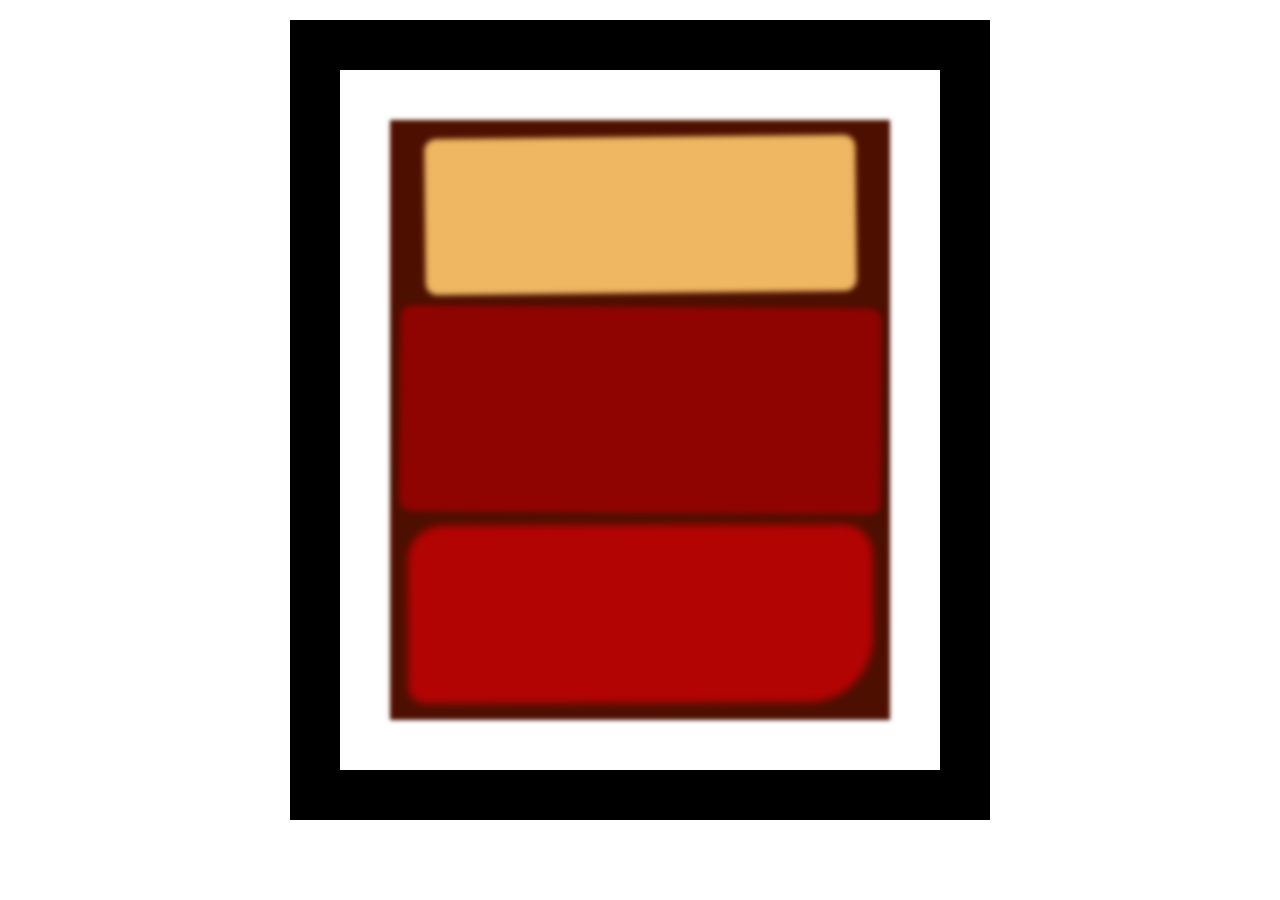
<file: ResponsiveWebDesign/CSS_BoxModel/index.html>
<!DOCTYPE html>
<html lang="en">
  <head>
    <meta charset="UTF-8">
    <title>Rothko Painting</title>
    <meta name="viewport" content="width=device-width, initial-scale=1.0">
    <link href="./styles.css" rel="stylesheet">
  </head>
  <body>
    <div class="frame">
      <div class="canvas">
        <div class="one"></div>
        <div class="two"></div>
        <div class="three"></div>
      </div>
    </div>
  </body>
</html>
</file>
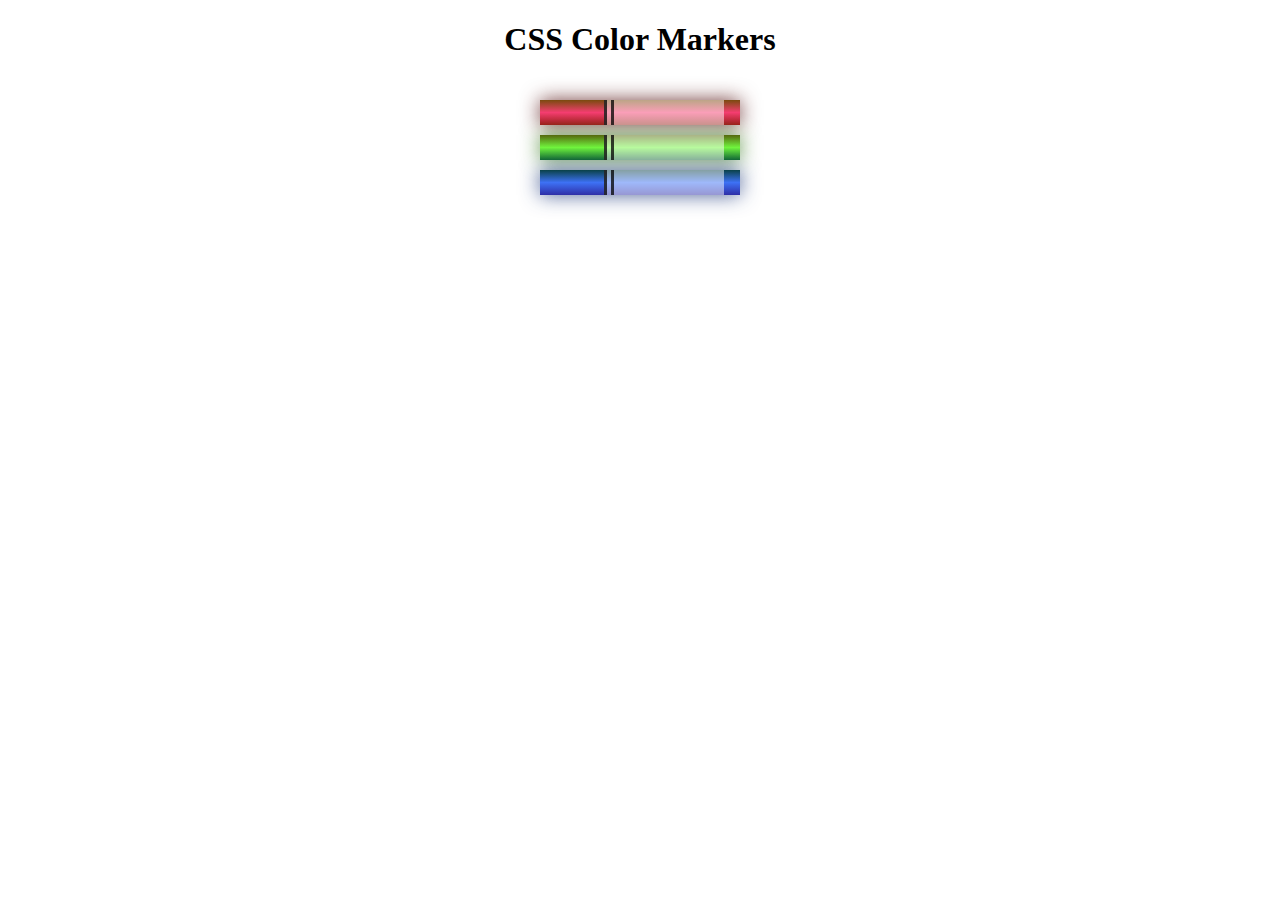
<file: ResponsiveWebDesign/CSS_ColorMarkers/index.html>
<!DOCTYPE html>
<html lang="en">
	<head>
		<meta charset="utf-8">
		<meta name="viewport" content="width=device-width, initial-scale=1.0">
		<title>Colored Markers</title>
		<link rel="stylesheet" href="styles.css">
	</head>
	<body>
		<h1>CSS Color Markers</h1>
		<div class="container">
			<div class="marker red">
				<div class="cap"></div>
				<div class="sleeve"></div>
			</div>
			<div class="marker green">
				<div class="cap"></div>
				<div class="sleeve"></div>
			</div>
			<div class="marker blue">
				<div class="cap"></div>
				<div class="sleeve"></div>
			</div>
		</div>
	</body>
</html>
</file>
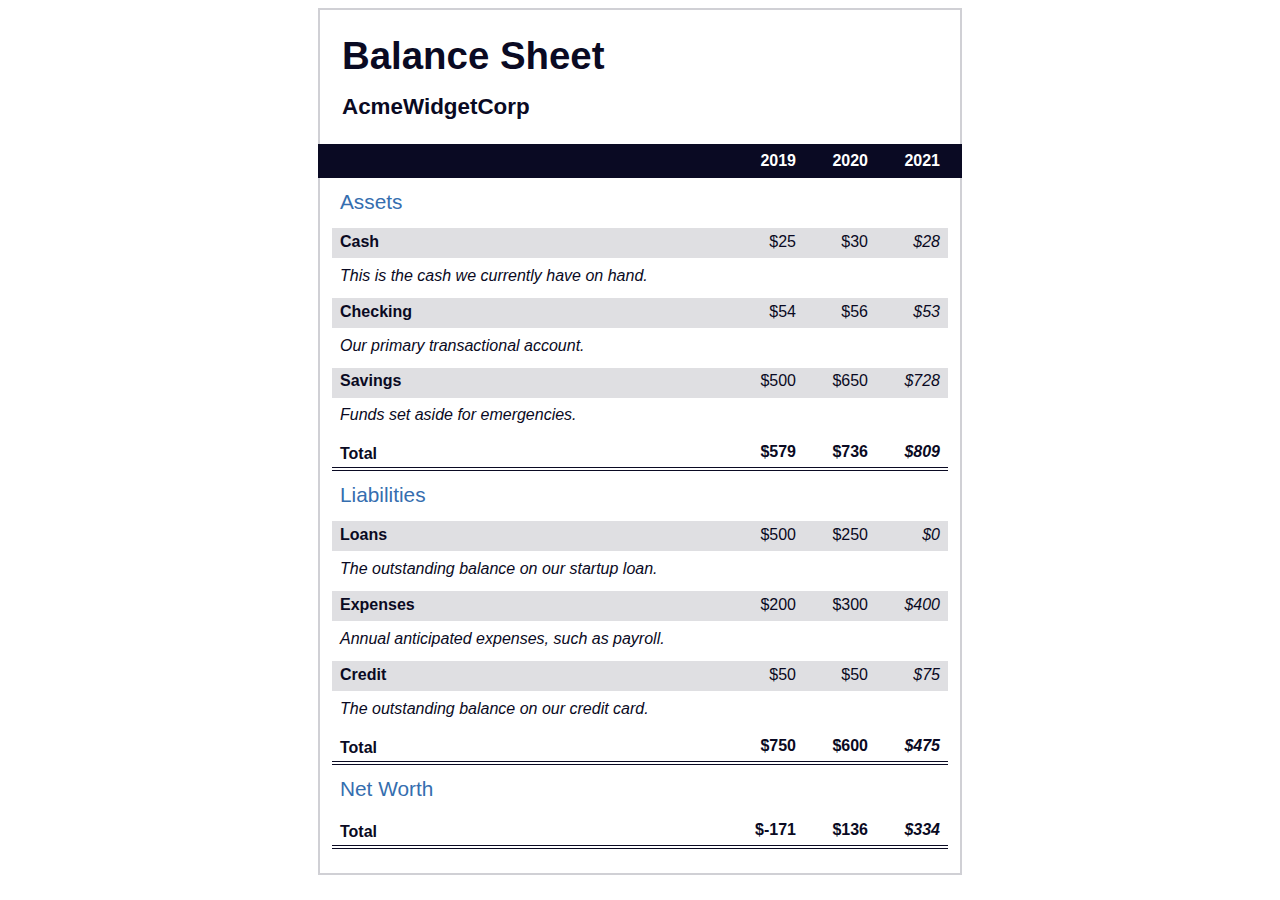
<file: ResponsiveWebDesign/CSS_PseudoSelectors/index.html>
<!DOCTYPE html>
<html lang="en">
	<head>
		<meta charset="UTF-8">
		<meta name="viewport" content="width=device-width, initial-scale=1.0">
		<title>Balance Sheet</title>
		<link rel="stylesheet" href="./styles.css">
	</head>
	<body>
		<main>
			<section>

				<!-- Screen readers announce HTML elements based on the document flow.
					We will eventually want the balance sheet to have a heading of "Balance Sheet" and a subheading of "AcmeWidgetCorp".
					However, this order does not make sense if announced by a screen reader. -->
				<h1>
					<span class="flex">
						<span>AcmeWidgetCorp</span>
						<span>Balance Sheet</span>
					</span>
				</h1>
				<div id="years" aria-hidden="true">
					<span class="year">2019</span>
					<span class="year">2020</span>
					<span class="year">2021</span>
				</div>
				<div class="table-wrap">
					<table>

						<!-- HTML tables use the caption element to describe what the table is about.
							The caption element should always be the first child of a table, but can be positioned with the caption-side CSS property. -->
						<caption>Assets</caption>

						<!-- The thead and tbody elements are used to indicate
							your table's header, and the table's primary data or content. -->
						<thead>

							<!-- The tr element is used to indicate a table row. -->
							<tr>

								<!-- The td element indicates a data cell -->
								<td></td>

								<!-- The th element indicates a header cell -->
								<th><span class="sr-only year">2019</span></th>
								<th><span class="sr-only year">2020</span></th>
								<th class="current"><span class="sr-only year">2021</span></th>
							</tr>
						</thead>
						<tbody>
							<tr class="data">
								<th>Cash <span class="description">This is the cash we currently have on hand.</span></th>
								<td>$25</td>
								<td>$30</td>
								<td class="current">$28</td>
							</tr>
							<tr class="data">
								<th>Checking <span class="description">Our primary transactional account.</span></th>
								<td>$54</td>
								<td>$56</td>
								<td class="current">$53</td>
							</tr>
							<tr class="data">
								<th>Savings <span class="description">Funds set aside for emergencies.</span></th>
								<td>$500</td>
								<td>$650</td>
								<td class="current">$728</td>
							</tr>
							<tr class="total">
								<th>Total <span class="sr-only">Assets</span></th>
								<td>$579</td>
								<td>$736</td>
								<td class="current">$809</td>
							</tr>
						</tbody>
					</table>
					<table>
						<caption>Liabilities</caption>
						<thead>
							<tr>
							<td></td>
							<th><span class="sr-only">2019</span></th>
							<th><span class="sr-only">2020</span></th>
							<th><span class="sr-only">2021</span></th>
							</tr>
						</thead>
						<tbody>
							<tr class="data">
								<th>Loans <span class="description">The outstanding balance on our startup loan.</span></th>
								<td>$500</td>
								<td>$250</td>
								<td class="current">$0</td>
							</tr>
							<tr class="data">
								<th>Expenses <span class="description">Annual anticipated expenses, such as payroll.</span></th>
								<td>$200</td>
								<td>$300</td>
								<td class="current">$400</td>
							</tr>
							<tr class="data">
								<th>Credit <span class="description">The outstanding balance on our credit card.</span></th>
								<td>$50</td>
								<td>$50</td>
								<td class="current">$75</td>
							</tr>
							<tr class="total">
								<th>Total <span class="sr-only">Liabilities</span></th>
								<td>$750</td>
								<td>$600</td>
								<td class="current">$475</td>
							</tr>
						</tbody>
					</table>
					<table>
						<caption>Net Worth</caption>
						<thead>
							<tr>
							<td></td>
							<th><span class="sr-only">2019</span></th>
							<th><span class="sr-only">2020</span></th>
							<th><span class="sr-only">2021</span></th>
							</tr>
						</thead>
						<tbody>
							<tr class="total">
								<th>Total <span class="sr-only">Net Worth</span></th>
								<td>$-171</td>
								<td>$136</td>
								<td class="current">$334</td>
							</tr>
						</tbody>
					</table>
				</div>
			</section>
		</main>
	</body>
</html>
</file>
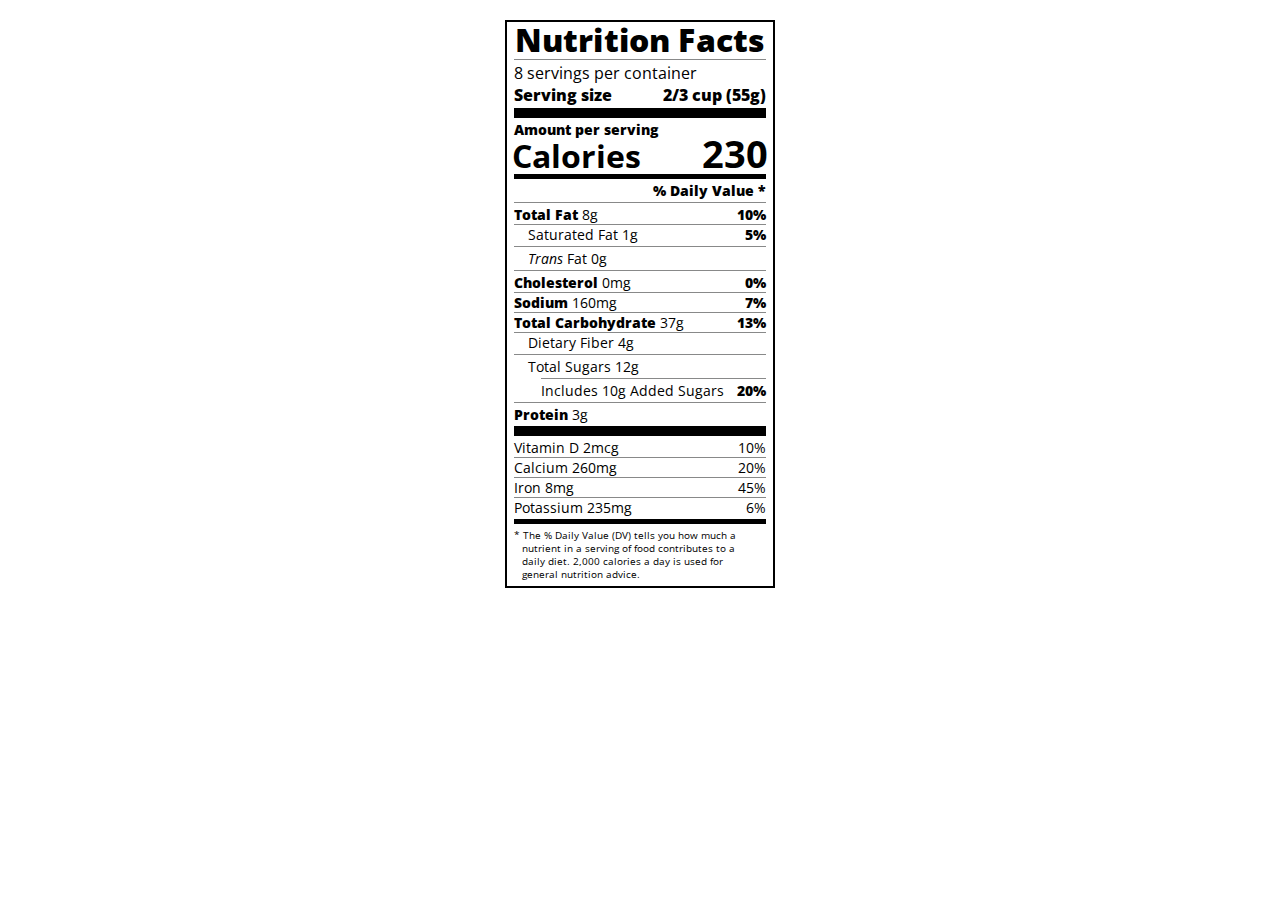
<file: ResponsiveWebDesign/CSS_Typography/index.html>
<!DOCTYPE html>
<html lang="en">

<head>
	<meta charset="UTF-8">
	<meta name="viewport" content="width=device-width, initial-scale=1.0">
	<title>Nutrition Label</title>
	<link href="https://fonts.googleapis.com/css?family=Open+Sans:400,700,800" rel="stylesheet">
	<link href="./styles.css" rel="stylesheet">
</head>

<body>
	<div class="label">
		<header>
			<h1 class="bold">Nutrition Facts</h1>
			<div class="divider"></div>
			<p>8 servings per container</p>
			<p class="bold">Serving size <span>2/3 cup (55g)</span></p>
		</header>
		<div class="divider large"></div>
		<div class="calories-info">
			<div class="left-container">
				<h2 class="bold small-text">Amount per serving</h2>
				<p>Calories</p>
			</div>
			<span>230</span>
		</div>
		<div class="divider medium"></div>
		<div class="daily-value small-text">
			<p class="bold right no-divider">% Daily Value *</p>
			<div class="divider"></div>
			<p><span><span class="bold">Total Fat</span> 8g</span> <span class="bold">10%</span></p>
			<p class="indent no-divider">Saturated Fat 1g <span class="bold">5%</span></p>
			<div class="divider"></div>
			<p class="indent no-divider"><span><i>Trans</i> Fat 0g</span></p>
			<div class="divider"></div>
			<p><span><span class="bold">Cholesterol</span> 0mg</span> <span class="bold">0%</span></p>
			<p><span><span class="bold">Sodium</span> 160mg</span> <span class="bold">7%</span></p>
			<p><span><span class="bold">Total Carbohydrate</span> 37g</span> <span class="bold">13%</span></p>
			<p class="indent no-divider">Dietary Fiber 4g</p>
			<div class="divider"></div>
			<p class="indent no-divider">Total Sugars 12g</p>
			<div class="divider double-indent"></div>
			<p class="double-indent no-divider">Includes 10g Added Sugars <span class="bold">20%</span></p>
			<div class="divider"></div>
			<p class="no-divider"><span><span class="bold">Protein</span> 3g</span></p>
			<div class="divider large"></div>
			<p>Vitamin D 2mcg <span>10%</span></p>
			<p>Calcium 260mg <span>20%</span></p>
			<p>Iron 8mg <span>45%</span></p>
			<p class="no-divider">Potassium 235mg <span>6%</span></p>
		</div>
		<div class="divider medium"></div>
		<p class="note">* The % Daily Value (DV) tells you how much a nutrient in a serving of food contributes to a daily
			diet. 2,000 calories a day is used for general nutrition advice.</p>
	</div>
</body>
</html>
</file>
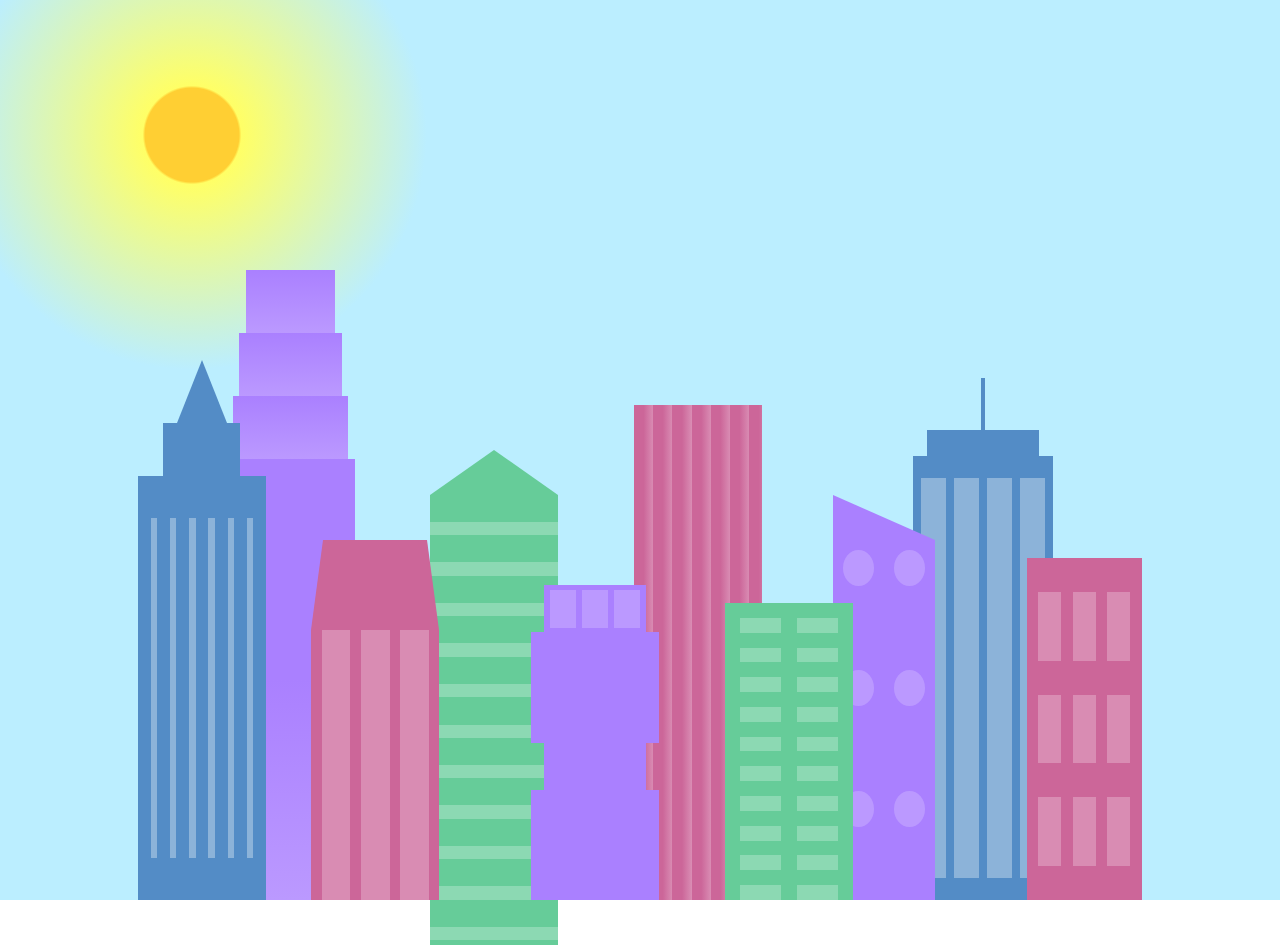
<file: ResponsiveWebDesign/CSS_Variables/index.html>
<!DOCTYPE html>
<html lang="en">    
	<head>
		<meta name="viewport" content="width=device-width, initial-scale=1.0">
		<meta charset="UTF-8">
		<title>City Skyline</title>
		<link href="styles.css" rel="stylesheet" />   
	</head>

	<body>
		<div class="background-buildings sky">
			<div></div>
			<div></div>
			<div class="bb1 building-wrap">
				<div class="bb1a bb1-window"></div>
				<div class="bb1b bb1-window"></div>
				<div class="bb1c bb1-window"></div>
				<div class="bb1d"></div>
			</div>
			<div class="bb2">
				<div class="bb2a"></div>
				<div class="bb2b"></div>
			</div>
			<div class="bb3"></div>
			<div></div>
			<div class="bb4 building-wrap">
				<div class="bb4a"></div>
				<div class="bb4b"></div>
				<div class="bb4c window-wrap">
					<div class="bb4-window"></div>
					<div class="bb4-window"></div>
					<div class="bb4-window"></div>
					<div class="bb4-window"></div>
				</div>
			</div>
			<div></div>
			<div></div>
		</div>

		<div class="foreground-buildings">
			<div></div>
			<div></div>
			<div class="fb1 building-wrap">
				<div class="fb1a"></div>
				<div class="fb1b"></div>
				<div class="fb1c"></div>
			</div>
			<div class="fb2">
				<div class="fb2a"></div>
				<div class="fb2b window-wrap">
					<div class="fb2-window"></div>
					<div class="fb2-window"></div>
					<div class="fb2-window"></div>
				</div>
			</div>
			<div></div>
			<div class="fb3 building-wrap">
				<div class="fb3a window-wrap">
					<div class="fb3-window"></div>
					<div class="fb3-window"></div>
					<div class="fb3-window"></div>
				</div>
				<div class="fb3b"></div>
				<div class="fb3a"></div>
				<div class="fb3b"></div>
			</div>
			<div class="fb4">
				<div class="fb4a"></div>
				<div class="fb4b">
					<div class="fb4-window"></div>
					<div class="fb4-window"></div>
					<div class="fb4-window"></div>
					<div class="fb4-window"></div>
					<div class="fb4-window"></div>
					<div class="fb4-window"></div>
				</div>
			</div>
			<div class="fb5"></div>
			<div class="fb6"></div>
			<div></div>
			<div></div>
		</div>
	</body>
</html>
</file>
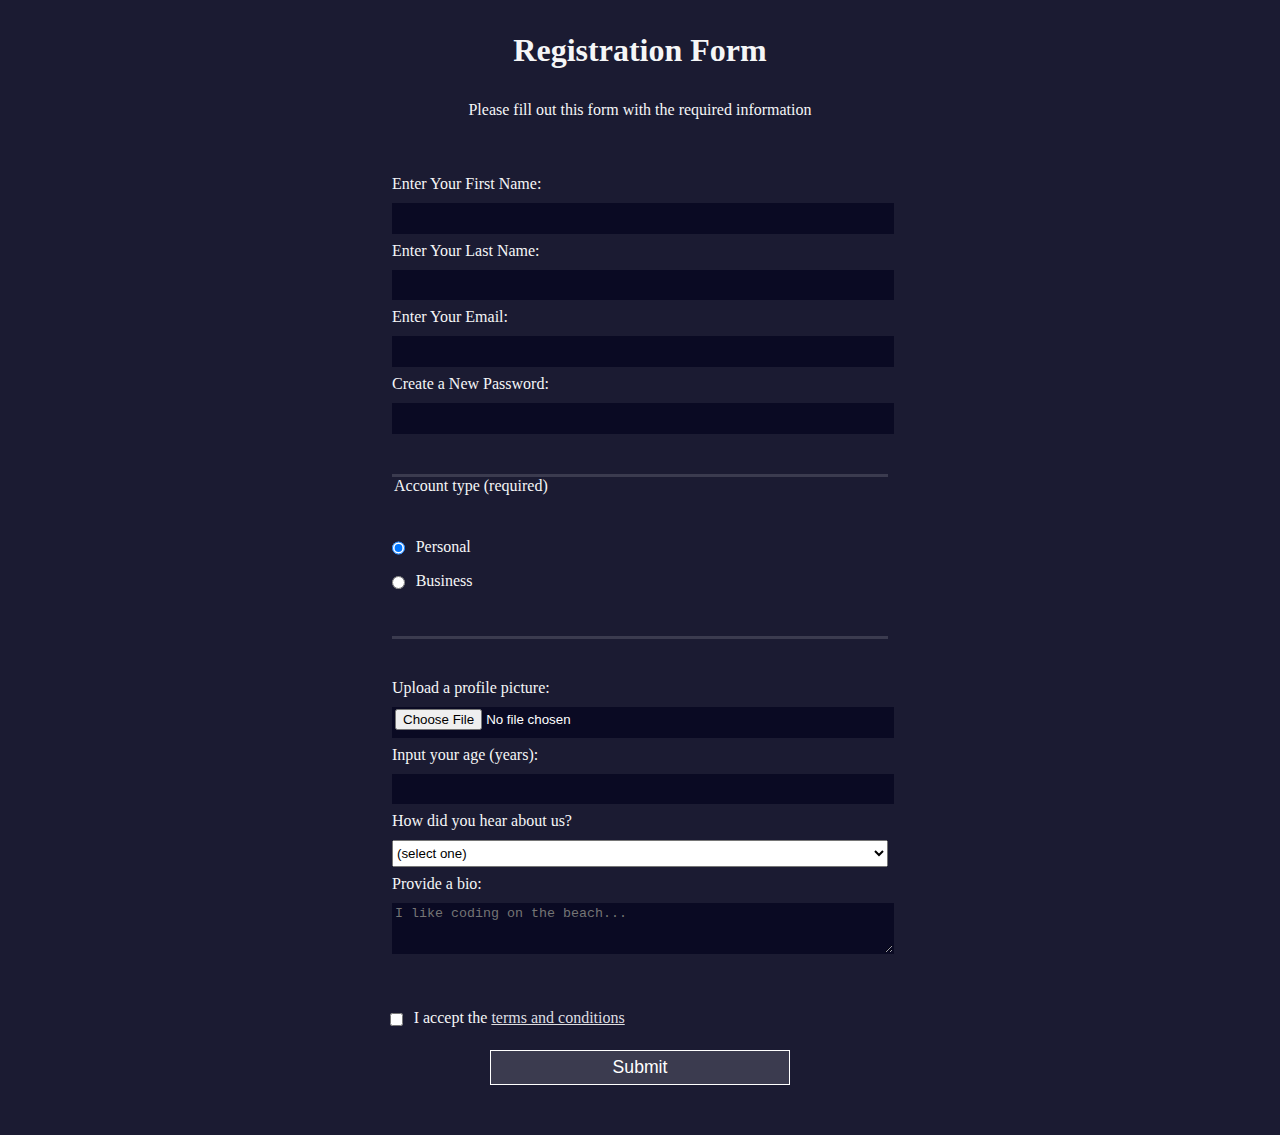
<file: ResponsiveWebDesign/HTML_RegistrationForms/index.html>
<!DOCTYPE html>
<html lang="en">
	<head>
		<meta charset="UTF-8">
		<meta name="viewport" content="width=device-width, initial-scale=1.0">
		<title>Registration Form</title>
		<link rel="stylesheet" href="styles.css" />
	</head>
	<body>
		<h1>Registration Form</h1>
		<p>Please fill out this form with the required information</p>

		<!-- With form submissions, it is useful, and good practice,
			to provide each submittable element with a name attribute.
			This attribute is used to identify the element in the form submission. -->

		<!-- The method attribute specifies how to send form-data to the URL specified in the action attribute.
			The form-data can be sent via a GET request as URL parameters (with method="get") or via a POST request as data in the request body (with method="post"). -->
		<form method="post" action='https://register-demo.freecodecamp.org'>

			<!-- The fieldset element is used to group related data in a form. -->
			<fieldset>

				<!-- Following accessibility best practices, link the `input` elements and the label elements together using the `for` attribute. -->
				<label for="first-name">Enter Your First Name: <input id="first-name" name="first-name" type="text" required /></label>

				<!-- Specifying the type attribute of a form element is important for the browser to know what kind of data it should expect.
					If the type is not specified, the browser will default to text. -->
				<label for="last-name">Enter Your Last Name: <input id="last-name" name="last-name" type="text" required /></label>
				<label for="email">Enter Your Email: <input id="email" name="email" type="email" required /></label>

				<!-- Add a pattern attribute to the password input element to require the input match: [a-z0-5]{8,}
					the above is a regular expression which matches eight or more lowercase letters or the digits 0 to 5. -->
				<label for="new-password">Create a New Password: <input id="new-password" name="new-password" type="password" pattern="[a-z0-5]{8,}" required /></label>
			</fieldset>
			<fieldset>

				<!-- Currently users can submit the form without checking the radio inputs.
					Although you previously used the `required` attribute to indicate that an input is required,
					it won't work in this case because adding `required` to both inputs will convey the wrong information to users.
					
					To solve this, you can provide context of what is needed by adding a legend element with text "Account type (required)"
					before the label elements within the second fieldset.
					Then add the checked attribute to the Personal input to ensure the form is submitted with the required data in it. -->

				<!-- The <legend> tag defines a caption for the <fieldset> element. -->
				<legend>Account type (required)</legend>

				<!-- To relate the radio inputs, give them the same `name` attribute -->
				<label for="personal-account"><input id="personal-account" type="radio" name="account-type" class="inline" checked /> Personal</label>
				<label for="business-account"><input id="business-account" type="radio" name="account-type" class="inline" /> Business</label>
			</fieldset>
			<fieldset>
				<label for="profile-picture">Upload a profile picture: <input id="profile-picture" type="file" name="file" /></label>
				<label for="age">Input your age (years): <input id="age" type="number" name="age" min="13" max="120" /></label>
				<label for="referrer">How did you hear about us?

					<!-- Adding a dropdown to the form is easy with the `select` element.
						The select element is a container for a group of option elements,
						and the option element acts as a label for each dropdown option.
						Both elements require closing tags. -->
					<select id="referrer" name="referrer">
						<option value="">(select one)</option>
						<option value="1">freeCodeCamp News</option>
						<option value="2">freeCodeCamp YouTube Channel</option>
						<option value="3">freeCodeCamp Forum</option>
						<option value="4">Other</option>
					</select>
				</label>
				<label for="bio">Provide a bio:

					<!-- The textarea element acts like an input element of type text,
						but comes with the added benefit of being able to receive multi-line text,
						and an initial number of text rows and columns. -->
					<textarea id="bio" name="bio" rows="3" cols="30" placeholder="I like coding on the beach..."></textarea>
				</label>
			</fieldset>
			<label for="terms-and-conditions">
				<input class="inline" id="terms-and-conditions" type="checkbox" required name="terms-and-conditions" /> I accept the <a href="https://www.freecodecamp.org/news/terms-of-service/">terms and conditions</a>
			</label>

			<!-- The <input> element with type="submit" specifies a button for submitting the form data to a form-handler. -->
			<!-- The first input element with a type of submit is automatically set to submit its nearest parent form element. -->
			<input type="submit" value="Submit" />
		</form>
	</body>
</html>
</file>
<file: ResponsiveWebDesign/CSS_BoxModel/styles.css>
.canvas {
	width: 500px;
	height: 600px;
	background-color: #4d0f00;
	overflow: hidden;
	filter: blur(2px);
}

.frame {
	border: 50px solid black;
	width: 500px;
	padding: 50px;
	margin: 20px auto;
}

.one {
	width: 425px;
	height: 150px;
	background-color: #efb762;
	margin: 20px auto;
	box-shadow: 0 0 3px 3px #efb762;
	border-radius: 9px;
	transform: rotate(-0.6deg);
}

.two {
	width: 475px;
	height: 200px;
	background-color: #8f0401;
	margin: 0 auto 20px;
	box-shadow: 0 0 3px 3px #8f0401;
	border-radius: 8px 10px;
	transform: rotate(0.4deg);
}

/*
Use the filter property to blur the painting by 2px in the .canvas element.

Here's an example of a rule that add a 3px blur:

p {
  filter: blur(3px);
}
*/
.one, .two {
	filter: blur(1px);
}

.three {
	width: 91%;
	height: 28%;
	background-color: #b20403;
	margin: auto;
	filter: blur(2px);
	box-shadow: 0 0 5px 5px #b20403;

	/* The border-radius property accepts up to four values to round the top-left, top-right, bottom-right, and bottom-left corners. */
	border-radius: 30px 25px 60px 12px;

	/* Use the transform property on the .one selector to rotate it counter clockwise by 0.6 degrees. */
	transform: rotate(-0.2deg);
}
</file>
<file: ResponsiveWebDesign/CSS_ColorMarkers/styles.css>
/* In the additive RGB color model, primary colors are colors that, when combined, create pure white. */

/* Secondary colors are the colors you get when you combine primary colors. */

/* Tertiary colors are created by combining a primary with a nearby secondary color. */

/* There are three more tertiary colors: chartreuse green (green + yellow), azure (blue + cyan), and rose (red + magenta). */

h1 {
    text-align: center;
}

.container {
    background-color: rgb(255, 255, 255);
    padding: 10px 0;
}

.marker {
    width: 200px;
    height: 25px;
    margin: 10px auto;
}

.cap {
    width: 60px;
    height: 25px;
}

.sleeve {
    width: 110px;
    height: 25px;
    background-color: rgba(255, 255, 255, 0.5); /* The `a` channel stands for "alpha", it determines opacity a.k.a. see-throughness.*/
    border-left: 10px double rgba(0, 0, 0, 0.75);
}

.cap,
.sleeve {
    display: inline-block;
}


/*
You've learned a few ways to set flat colors in CSS, but you can also use a color transition, or gradient, on an element.

A gradient is when one color transitions into another. The CSS linear-gradient function lets you control the direction of the transition along a line, and which colors are used.

One thing to remember is that the linear-gradient function actually creates an image element, and is usually paired with the background property which can accept an image as a value.
*/

/*
The linear-gradient function is very flexible -- here is the basic syntax you'll use in this tutorial:

`linear-gradient(gradientDirection, color1, color2, ...);`

gradientDirection is the direction of the line used for the transition. color1 and color2 are color arguments, which are the colors that will be used in the transition itself. These can be any type of color, including color keywords, hex, rgb, or hsl.

Now you'll apply a red-to-green gradient along a 90 degree line to the first marker.
*/

/*
Color-stops allow you to fine-tune where colors are placed along the gradient line. They are a length unit like px or percentages that follow a color in the linear-gradient function.

For example, in this red-black gradient, the transition from red to black takes place at the 90% point along the gradient line, so red takes up most of the available space:

linear-gradient(90deg, red 90%, black);
*/


/*
The CSS rgb function accepts values, or arguments, for red, green, and blue, and produces a color:

`rgb(red, green, blue);`

Each red, green, and blue value is a number from 0 to 255. 0 means that there's 0% of that color, and is black. 255 means that there's 100% of that color.
*/
.red {
    background: linear-gradient(rgb(122, 74, 14), rgb(245, 62, 113), rgb(162, 27, 27));
    box-shadow: 0 0 20px 0 rgba(83, 14, 14, 0.8);
}

/*
A very common way to apply color to an element with CSS is with hexadecimal or hex values. While hex values sound complicated, they're really just another form of RGB values.

Hex color values start with a # character and take six characters from 0-9 and A-F. The first pair of characters represent red, the second pair represent green, and the third pair represent blue. For example, #4B5320.
*/
.green {
    background: linear-gradient(#55680D, #71F53E, #116C31);
    box-shadow: 0 0 20px 0 #3B7E20CC;
}

/*
The HSL color model, or hue, saturation, and lightness, is another way to represent colors.

The CSS hsl function accepts 3 values: a number from 0 to 360 for hue, a percentage from 0 to 100 for saturation, and a percentage from 0 to 100 for lightness.

If you imagine a color wheel, the hue red is at 0 degrees, green is at 120 degrees, and blue is at 240 degrees.

Saturation is the intensity of a color from 0%, or gray, to 100% for pure color. You must add the percent sign % to the saturation and lightness values.

Lightness is how bright a color appears, from 0%, or complete black, to 100%, complete white, with 50% being neutral.
*/
.blue {
    background: linear-gradient(hsl(186, 76%, 16%), hsl(223, 90%, 60%), hsl(240, 56%, 42%));
    box-shadow: 0 0 20px 0 hsla(223, 59%, 31%, 0.8);
}
/*
A color wheel is a circle where similar colors, or hues, are near each other, and different ones are further apart. For example, pure red is between the hues rose and orange.

Two colors that are opposite from each other on the color wheel are called complementary colors. If two complementary colors are combined, they produce gray. But when they are placed side-by-side, these colors produce strong visual contrast and appear brighter.
*/
</file>
<file: ResponsiveWebDesign/CSS_PseudoSelectors/styles.css>
/*
Before you get too far into your styling, you should make use of the sr-only class. You can use CSS to make elements with this class completely hidden from the visual page, but still be announced by screen readers.
*/
span[class~="sr-only"] { /* will select any span element whose class includes sr-only */
	border: 0 !important;
	clip: rect(1px, 1px, 1px, 1px) !important;
	clip-path: inset(50%) !important;
	height: 1px !important;
	width: 1px !important;
	position: absolute !important;
	overflow: hidden !important;
	white-space: nowrap !important;
	padding: 0 !important;
	margin: -1px !important;
}

html {
	box-sizing: border-box;
}

body {
	font-family: sans-serif;
	color: #0a0a23;
}

h1 {
	max-width: 37.25rem;
	margin: 0 auto;
	padding: 1.5rem 1.25rem;
}

h1 .flex {
	display: flex;
	flex-direction: column-reverse;
	gap: 1rem;
}

/* The :first-of-type pseudo-selector is used to target the first element that matches the selector. */
h1 .flex span:first-of-type {
	font-size: 0.7em;
}

/* The :last-of-type pseudo-selector does the exact opposite - it targets the last element that matches the selector. */
h1 .flex span:last-of-type {
	font-size: 1.2em;
}

section {
	max-width: 40rem;
	margin: 0 auto;
	border: 2px solid #d0d0d5;
}

#years {
	display: flex;
	justify-content: flex-end;
	position: sticky;
	z-index: 999;
	top: 0;
	background: #0a0a23;
	color: #fff;

	/* The calc() function is a CSS function that allows you to calculate a value based on other values. */
	padding: 0.5rem calc(1.25rem + 2px) 0.5rem 0;
	margin: 0 -2px;
}

/* The span[class] syntax will target any span element that has a class attribute set, regardless of the attribute's value. */
#years span[class] {
	font-weight: bold;
	width: 4.5rem;
	text-align: right;
}

.table-wrap {
	padding: 0 0.75rem 1.5rem 0.75rem;
}

table {
	border-collapse: collapse;
	border: 0;
	width: 100%;
	position: relative;
	margin-top: 3rem;
}

table caption {
	color: #356eaf;
	font-size: 1.3em;
	font-weight: normal;
	position: absolute;
	top: -2.25rem;
	left: 0.5rem;
}

tbody td {
	width: 100vw;
	min-width: 4rem;
	max-width: 4rem;
}

tbody th {
	width: calc(100% - 12rem);
}

/* The [attribute="value"] selector targets any element that has an attribute with a specific value. */
tr[class="total"] {
	border-bottom: 4px double #0a0a23;
	font-weight: bold;
}

tr[class="total"] th {
	text-align: left;
	padding: 0.5rem 0 0.25rem 0.5rem;
}

/* The key difference between tr[class="total"] and tr.total is that the first will select tr elements where the only class is total.
The second will select tr elements where the class includes total. */

tr.total td {
	text-align: right;
	padding: 0 0.25rem;
}

/* The :nth-of-type() pseudo-selector is used to target specific elements based on their order among siblings of the same type. */
tr.total td:nth-of-type(3) {
	padding-right: 0.5rem;
}

tr.total:hover {
	background-color: #99c9ff;
}

td.current {
	font-style: italic;
}

tr.data {
	background-image: linear-gradient(to bottom, #dfdfe2 1.845rem, white 1.845rem);
}

tr.data th {
	text-align: left;
	padding-top: 0.3rem;
	padding-left: 0.5rem;
}

tr.data th .description {
	display: block;
	font-weight: normal;
	font-style: italic;
	padding: 1rem 0 0.75rem;
	margin-right: -13.5rem;
}

tr.data td {
	vertical-align: top;
	padding: 0.3rem 0.25rem 0;
	text-align: right;
}

tr.data td:last-of-type {
	padding-right: 0.5rem;
}
</file>
<file: ResponsiveWebDesign/CSS_Typography/styles.css>
/*
Good use of white space can bring focus to the important elements of your page, and help guide your user's eyes through your text.

Remember that the use of h1, h2, and similar tags determine the semantic structure of your HTML.
However, you can adjust the CSS of these elements to control the visual flow and hierarchy.

Lines can help separate and group important content, especially when space is limited.

Horizontal spacing between equally important elements can increase the readability of your text.

Typography is often more art than science. You may have to tweak things like alignment until it looks correct.
*/

* {
	box-sizing: border-box;
}

html {
	font-size: 16px;
}

body {
	font-family: 'Open Sans', sans-serif;
}

.label {
	border: 2px solid black;
	width: 270px;
	margin: 20px auto;
	padding: 0 7px;
}

header h1 {
	text-align: center;
	margin: -4px 0;

	/* The letter-spacing property can be used to adjust the space between each character of text in an element.*/
	letter-spacing: 0.15px
}

p {
	margin: 0;
	display: flex;
	justify-content: space-between;
}

.divider {
	border-bottom: 1px solid #888989;
	margin: 2px 0;
}

/*
Rather than targeting each element that needs to be bold, it is more efficient to use a class to apply the bold styling to every element.
*/
.bold {
	font-weight: 800;
}

.large {
	height: 10px;
}

.large, .medium {
	background-color: black;
	border: 0;
}

.medium {
	height: 5px;
}

.small-text {
	font-size: 0.85rem;
}


.calories-info {
	display: flex;
	justify-content: space-between;
	align-items: flex-end;
}

.calories-info h2 {
	margin: 0;
}

.left-container p {
	margin: -5px -2px;
	font-size: 2em;
	font-weight: 700;
}

.calories-info span {
	margin: -7px -2px;
	font-size: 2.4em;
	font-weight: 700;
}

.right {
	justify-content: flex-end;
}

.indent {
	margin-left: 1em;
}

.double-indent {
	margin-left: 2em;
}

/*
The :not pseudo-selector can be used to select all elements that do not match the given CSS rule.

div:not(#example) {
  color: red;
}

The above selects all div elements without an id of example.
*/
.daily-value p:not(.no-divider) {
	border-bottom: 1px solid #888989;
}

.note {

	/* The rem unit stands for root em, and is relative to the font size of the html element. */
	font-size: 0.6rem;
	margin: 5px 0;
	text-indent: -8px;
	padding: 0 8px 0 8px;
}
</file>
<file: ResponsiveWebDesign/CSS_Variables/styles.css>
/*Variable declarations begin with two dashes (-) and
are given a name and a value like this: `--variable-name: value;`*/

/*To use a variable, put the variable name in parentheses with
`var` in front of them like this: `var(--variable-name)`*/

/*variables are often declared in the :root selector.
This is the highest level selector in CSS;
putting your variables there will make them usable everywhere.*/
:root {
	--building-color1: #aa80ff;
	--building-color2: #66cc99;
	--building-color3: #cc6699;
	--building-color4: #538cc6;
	--window-color1: #bb99ff;
	--window-color2: #8cd9b3;
	--window-color3: #d98cb3;
	--window-color4: #8cb3d9;
}

* {
	box-sizing: border-box;
}

body {

	/*Makes the body fill the whole viewport*/
	height: 100vh;
	margin: 0;
	
	/*setting the overflow property to hidden
	hides any scroll bars that appear when something extends past the viewport*/
	overflow: hidden;
}

/*Setting a property to a percentage value
makes it that much part of its direct parent*/

.background-buildings, .foreground-buildings {
	width: 100%;
	height: 100%;
	display: flex;
	align-items: flex-end;
	justify-content: space-evenly;
	position: absolute;
	top: 0;
}

.building-wrap {
	display: flex;
	flex-direction: column;
	align-items: center;
}

.window-wrap {
	display: flex;
	align-items: center;
	justify-content: space-evenly;
}

.sky {
	background: radial-gradient(
			closest-corner circle at 15% 15%,
			#ffcf33,
			#ffcf33 20%,
			#ffff66 21%,
			#bbeeff 100%
		);
}

/* BACKGROUND BUILDINGS - "bb" stands for "background building" */
.bb1 {
	width: 10%;
	height: 70%;
}

.bb1a {
	width: 70%;
}
	
.bb1b {
	width: 80%;
}
	
.bb1c {
	width: 90%;
}

.bb1d {
	width: 100%;
	height: 70%;

	/*
	Gradients in CSS are a way to transition between colors across the distance of an element.
	They are applied to the background property

	the syntax looks like this:
		`gradient-type(color1, color2);`

	In the example, color1 is solid at the top, color2 is solid at the bottom,
	and in between it transitions evenly from one to the next.
	*/
	background: linear-gradient(
			var(--building-color1) 50%,
			var(--window-color1)
		);
	/*
	You can specify where you want a gradient transition to complete by adding it to the color like this:
		```
		gradient-type(
			color1,
			color2 20%,
			color3
		);
		```
	Here, it will transition from `color1` to `color2` between 0% and 20% of the element and then transition to `color3`z for the rest. 
	*/

}

.bb1-window {
	height: 10%;
	background: linear-gradient(
			var(--building-color1),
			var(--window-color1)
		);
}

.bb2 {
	width: 10%;
	height: 50%;
}

.bb2a {
	border-bottom: 5vh solid var(--building-color2);
	border-left: 5vw solid transparent;
	border-right: 5vw solid transparent;
}

.bb2b {
	width: 100%;
	height: 100%;
	background: repeating-linear-gradient( /*Gradients can use as many colors as you want*/
			var(--building-color2),
			var(--building-color2) 6%,
			var(--window-color2) 6%,
			var(--window-color2) 9%
		);
}

.bb3 {
	width: 10%;
	height: 55%;
	background: repeating-linear-gradient(
			90deg,
			var(--building-color3),
			var(--building-color3),
			var(--window-color3) 15%
		);
}

.bb4 {
	width: 11%;
	height: 58%;
}

.bb4a {
	width: 3%;
	height: 10%;
	background-color: var(--building-color4);
}

.bb4b {
	width: 80%;
	height: 5%;
	background-color: var(--building-color4);
}
	
.bb4c {
	width: 100%;
	height: 85%;
	background-color: var(--building-color4);
}

.bb4-window {
	width: 18%;
	height: 90%;
	background-color: var(--window-color4);
}

/* FOREGROUND BUILDINGS - "fb" stands for "foreground building" */
.fb1 {
	width: 10%;
	height: 60%;
}

.fb1a {
	border-bottom: 7vh solid var(--building-color4);
	border-left: 2vw solid transparent;
	border-right: 2vw solid transparent;
}

.fb1b {
	width: 60%;
	height: 10%;
	background-color: var(--building-color4);
}
	
.fb1c {
	width: 100%;
	height: 80%;
	background: repeating-linear-gradient(
			90deg,
			var(--building-color4),
			var(--building-color4) 10%,
			transparent 10%,
			transparent 15%
		),
		repeating-linear-gradient(
			var(--building-color4),
			var(--building-color4) 10%,
			var(--window-color4) 10%,
			var(--window-color4) 90%
		);
}

.fb2 {
	width: 10%;
	height: 40%;
}

.fb2a {
	width: 100%;
	border-bottom: 10vh solid var(--building-color3);
	border-left: 1vw solid transparent;
	border-right: 1vw solid transparent;
}

.fb2b {
	width: 100%;
	height: 75%;
	background-color: var(--building-color3);
}

.fb2-window {
	width: 22%;
	height: 100%;
	background-color: var(--window-color3);
}

.fb3 {
	width: 10%;
	height: 35%;
}
	
.fb3a {
	width: 80%;
	height: 15%;
	background-color: var(--building-color1);
}
	
.fb3b {
	width: 100%;
	height: 35%;
	background-color: var(--building-color1);
}

.fb3-window {
	width: 25%;
	height: 80%;
	background-color: var(--window-color1);
}

.fb4 {
	width: 8%;
	height: 45%;
	position: relative;
	left: 10%;
}

.fb4a {
	border-top: 5vh solid transparent;
	border-left: 8vw solid var(--building-color1);
}

.fb4b {
	width: 100%;
	height: 89%;
	background-color: var(--building-color1);
	display: flex;
	flex-wrap: wrap;
}

.fb4-window {
	width: 30%;
	height: 10%;
	border-radius: 50%;
	background-color: var(--window-color1);
	margin: 10%;
}

.fb5 {
	width: 10%;
	height: 33%;
	position: relative;
	right: 10%;
	background: repeating-linear-gradient(
			var(--building-color2),
			var(--building-color2) 5%,
			transparent 5%,
			transparent 10%
		),
		repeating-linear-gradient(
			90deg,
			var(--building-color2),
			var(--building-color2) 12%,
			var(--window-color2) 12%,
			var(--window-color2) 44%
		);
}

.fb6 {
	width: 9%;
	height: 38%;
	background: repeating-linear-gradient(
			90deg,
			var(--building-color3),
			var(--building-color3) 10%,
			transparent 10%,
			transparent 30%
		),
		repeating-linear-gradient(
			var(--building-color3),
			var(--building-color3) 10%,
			var(--window-color3) 10%,
			var(--window-color3) 30%
		);
}

@media (max-width: 1000px) {
	:root {
		--building-color1: #000;
		--building-color2: #000;
		--building-color3: #000;
		--building-color4: #000;
		--window-color1: #777;
		--window-color2: #777;
		--window-color3: #777;
		--window-color4: #777;
	}
	.sky {
		background: radial-gradient(
				closest-corner circle at 15% 15%,
				#ccc,
				#ccc 20%,
				#445 21%,
				#223 100%
			);
	}
}
</file>
<file: ResponsiveWebDesign/HTML_RegistrationForms/styles.css>
/*
Most browsers inject their own default CSS properties and values for different elements.
By default, a padding of 1px 2px is given to input elements you can type in.
*/

body {
	width: 100%;

	/* The vh unit stands for viewport height, and is equal to 1% of the height of the viewport.
	This makes it relative to the viewport height. */
	height: 100vh;
	margin: 0;
	background-color: #1b1b32;
	color: #f5f6f7;
	font-family: Tahoma;
	font-size: 16px;
}

h1,
p {
	margin: 1em auto;
	text-align: center;
}

form {
	width: 60vw;
	max-width: 500px;
	min-width: 300px;
	margin: 0 auto;
	padding-bottom: 2em;
}

fieldset {
	border: none;
	padding: 2rem 0;
	border-bottom: 3px solid #3b3b4f;
}

fieldset:last-of-type {
	border-bottom: none;
}

label {
	display: block;
	margin: 0.5rem 0;
}

input,
textarea,
select {
	margin: 10px 0 0 0;
	width: 100%;
	min-height: 2em;
}

input,
textarea {
	background-color: #0a0a23;
	border: 1px solid #0a0a23;
	color: #ffffff;
}

.inline {

	/* Giving elements a width of `unset`. This will remove the earlier rule which set all the input elements to `width: 100%`. */
	width: unset;
	margin: 0 0.5em 0 0;
	vertical-align: middle;
}

/*
To style the submit button, you can use an attribute selector, which selects an element based on the given attribute value. Here is an example:

`input[name="password"]`

The above selects input elements with a name attribute value of password.
*/
input[type="submit"] {
	display: block;
	width: 60%;
	margin: 1em auto;
	height: 2em;
	font-size: 1.1rem;
	background-color: #3b3b4f;
	border-color: white;
	min-width: 300px;
}

input[type="file"] {
	padding: 1px 2px;
}

.inline {
	display: inline;
}

a {
	color: #dfdfe2;
}
</file>
